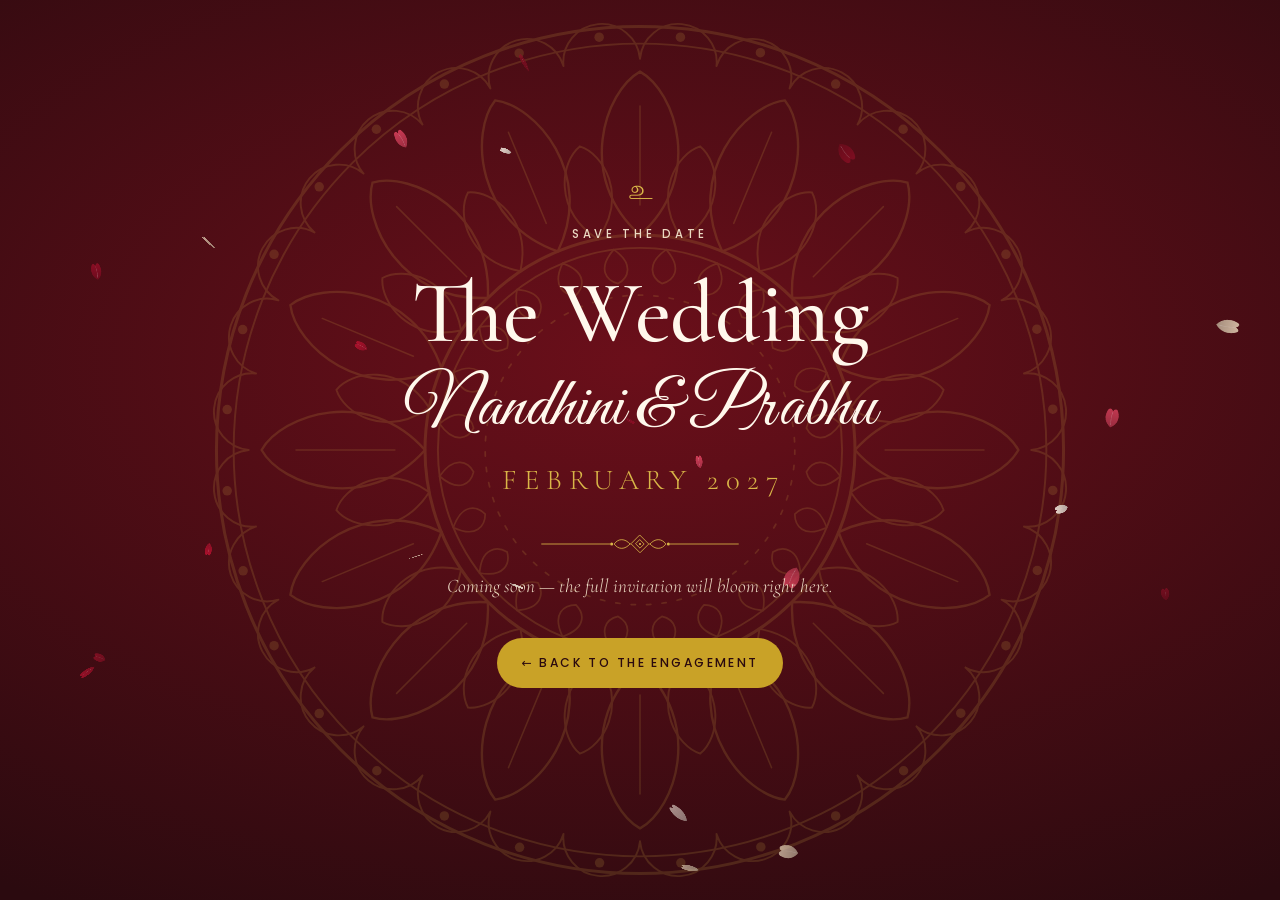
<file: wedding/index.html>
<!DOCTYPE html>
<html lang="en" data-theme="royal">
<head>
  <meta charset="utf-8">
  <meta name="viewport" content="width=device-width, initial-scale=1, viewport-fit=cover">
  <title>Nandhini &amp; Prabhu · The Wedding · Coming soon</title>
  <meta name="description" content="Save the date: the wedding of Nandhini &amp; Prabhu, February 2027. Full invitation coming soon.">
  <meta name="theme-color" content="#6B0F1A">
  <link rel="icon" type="image/png" href="../assets/icons/favicon.png">
  <link rel="apple-touch-icon" href="../assets/icons/apple-touch-icon.png">
  <meta property="og:type" content="website">
  <meta property="og:title" content="Nandhini &amp; Prabhu · The Wedding · February 2027">
  <meta property="og:description" content="Save the date — the full wedding invitation is coming soon.">
  <meta property="og:image" content="https://nkarthikeyan2k1.github.io/nandhini-prabhu-engagement/assets/images/hero.jpg">
  <meta name="twitter:card" content="summary_large_image">
  <link rel="preconnect" href="https://fonts.googleapis.com">
  <link rel="preconnect" href="https://fonts.gstatic.com" crossorigin>
  <link rel="stylesheet" href="https://fonts.googleapis.com/css2?family=Cormorant+Garamond:ital,wght@0,400;0,500;0,600;1,400;1,500&amp;family=Great+Vibes&amp;family=Noto+Serif+Tamil:wght@500&amp;family=Poppins:wght@300;400;500&amp;display=swap">
  <link rel="stylesheet" href="../style.css">
  <!-- Same script as the engagement page: shares CONFIG and the colour theme. -->
  <script src="../script.js"></script>
</head>
<body data-page="wedding">
  <svg class="sprite" aria-hidden="true" focusable="false" xmlns="http://www.w3.org/2000/svg">
    <symbol id="i-mandala" viewBox="-100 -100 200 200">
      <g fill="none" stroke="currentColor" stroke-linecap="round">
        <circle r="98.5" stroke-width=".7"/><circle r="94.5" stroke-width=".45"/>
        <circle r="50" stroke-width=".7"/><circle r="47" stroke-width=".45"/><circle r="36" stroke-width=".4" stroke-dasharray="1 2.6"/>
        <path stroke-width=".55" d="M0 -50C15 -63.3 8.3 -83.4 0 -88C-8.2 -83.4 -15 -63.3 0 -50ZM19.1 -46.2C38.1 -52.7 39.6 -73.9 33.7 -81.3C24.3 -80.2 10.4 -64.2 19.1 -46.2ZM35.4 -35.4C55.4 -34.2 64.8 -53.2 62.2 -62.2C53.2 -64.8 34.2 -55.4 35.4 -35.4ZM46.2 -19.1C64.2 -10.4 80.2 -24.3 81.3 -33.7C73.9 -39.6 52.7 -38.1 46.2 -19.1ZM50 0C63.3 15 83.4 8.2 88 0C83.4 -8.3 63.3 -15 50 0ZM46.2 19.1C52.7 38.1 73.9 39.6 81.3 33.7C80.2 24.3 64.2 10.4 46.2 19.1ZM35.4 35.4C34.2 55.4 53.2 64.8 62.2 62.2C64.8 53.2 55.4 34.2 35.4 35.4ZM19.1 46.2C10.4 64.2 24.3 80.2 33.7 81.3C39.6 73.9 38.1 52.7 19.1 46.2ZM0 50C-15 63.3 -8.2 83.4 0 88C8.3 83.4 15 63.3 0 50ZM-19.1 46.2C-38.1 52.7 -39.6 73.9 -33.7 81.3C-24.3 80.2 -10.4 64.2 -19.1 46.2ZM-35.4 35.4C-55.4 34.2 -64.8 53.2 -62.2 62.2C-53.2 64.8 -34.2 55.4 -35.4 35.4ZM-46.2 19.1C-64.2 10.4 -80.2 24.3 -81.3 33.7C-73.9 39.6 -52.7 38.1 -46.2 19.1ZM-50 0C-63.3 -15 -83.4 -8.2 -88 0C-83.4 8.3 -63.3 15 -50 0ZM-46.2 -19.1C-52.7 -38.1 -73.9 -39.6 -81.3 -33.7C-80.2 -24.3 -64.2 -10.4 -46.2 -19.1ZM-35.4 -35.4C-34.2 -55.4 -53.2 -64.8 -62.2 -62.2C-64.8 -53.2 -55.4 -34.2 -35.4 -35.4ZM-19.1 -46.2C-10.4 -64.2 -24.3 -80.2 -33.7 -81.3C-39.6 -73.9 -38.1 -52.7 -19.1 -46.2Z"/>
        <path stroke-width=".45" d="M9.8 -49C20.3 -55.9 18.4 -67.1 14 -70.6C8.7 -69 2.6 -59.4 9.8 -49ZM27.8 -41.6C40.2 -43.9 42.7 -54.9 40 -59.9C34.4 -60.4 25.2 -53.9 27.8 -41.6ZM41.6 -27.8C53.9 -25.2 60.4 -34.4 59.9 -40C54.9 -42.7 43.9 -40.2 41.6 -27.8ZM49 -9.8C59.4 -2.6 69 -8.7 70.6 -14C67.1 -18.4 55.9 -20.3 49 -9.8ZM49 9.8C55.9 20.3 67.1 18.4 70.6 14C69 8.7 59.4 2.6 49 9.8ZM41.6 27.8C43.9 40.2 54.9 42.7 59.9 40C60.4 34.4 53.9 25.2 41.6 27.8ZM27.8 41.6C25.2 53.9 34.4 60.4 40 59.9C42.7 54.9 40.2 43.9 27.8 41.6ZM9.8 49C2.6 59.4 8.7 69 14 70.6C18.4 67.1 20.3 55.9 9.8 49ZM-9.8 49C-20.3 55.9 -18.4 67.1 -14 70.6C-8.7 69 -2.6 59.4 -9.8 49ZM-27.8 41.6C-40.2 43.9 -42.7 54.9 -40 59.9C-34.4 60.4 -25.2 53.9 -27.8 41.6ZM-41.6 27.8C-53.9 25.2 -60.4 34.4 -59.9 40C-54.9 42.7 -43.9 40.2 -41.6 27.8ZM-49 9.8C-59.4 2.6 -69 8.7 -70.6 14C-67.1 18.4 -55.9 20.3 -49 9.8ZM-49 -9.8C-55.9 -20.3 -67.1 -18.4 -70.6 -14C-69 -8.7 -59.4 -2.6 -49 -9.8ZM-41.6 -27.8C-43.9 -40.2 -54.9 -42.7 -59.9 -40C-60.4 -34.4 -53.9 -25.2 -41.6 -27.8ZM-27.8 -41.6C-25.2 -53.9 -34.4 -60.4 -40 -59.9C-42.7 -54.9 -40.2 -43.9 -27.8 -41.6ZM-9.8 -49C-2.6 -59.4 -8.7 -69 -14 -70.6C-18.4 -67.1 -20.3 -55.9 -9.8 -49Z"/>
        <path stroke-width=".35" d="M0 -57L0 -80M21.8 -52.7L30.6 -73.9M40.3 -40.3L56.6 -56.6M52.7 -21.8L73.9 -30.6M57 0L80 0M52.7 21.8L73.9 30.6M40.3 40.3L56.6 56.6M21.8 52.7L30.6 73.9M0 57L0 80M-21.8 52.7L-30.6 73.9M-40.3 40.3L-56.6 56.6M-52.7 21.8L-73.9 30.6M-57 0L-80 0M-52.7 -21.8L-73.9 -30.6M-40.3 -40.3L-56.6 -56.6M-21.8 -52.7L-30.6 -73.9"/>
        <path stroke-width=".4" d="M6.1 -46.6C10.1 -42 7.7 -39.3 5.1 -38.7C2.8 -39.9 1.2 -43.2 6.1 -46.6ZM18 -43.4C20.6 -38 17.6 -36 14.9 -36C13 -37.9 12.3 -41.4 18 -43.4ZM28.6 -37.3C29.7 -31.4 26.3 -30.2 23.7 -30.9C22.4 -33.2 22.6 -36.9 28.6 -37.3ZM37.3 -28.6C36.9 -22.6 33.2 -22.4 30.9 -23.7C30.2 -26.3 31.4 -29.7 37.3 -28.6ZM43.4 -18C41.4 -12.3 37.9 -13 36 -14.9C36 -17.6 38 -20.6 43.4 -18ZM46.6 -6.1C43.2 -1.2 39.9 -2.8 38.7 -5.1C39.3 -7.7 42 -10.1 46.6 -6.1ZM46.6 6.1C42 10.1 39.3 7.7 38.7 5.1C39.9 2.8 43.2 1.2 46.6 6.1ZM43.4 18C38 20.6 36 17.6 36 14.9C37.9 13 41.4 12.3 43.4 18ZM37.3 28.6C31.4 29.7 30.2 26.3 30.9 23.7C33.2 22.4 36.9 22.6 37.3 28.6ZM28.6 37.3C22.6 36.9 22.4 33.2 23.7 30.9C26.3 30.2 29.7 31.4 28.6 37.3ZM18 43.4C12.3 41.4 13 37.9 14.9 36C17.6 36 20.6 38 18 43.4ZM6.1 46.6C1.2 43.2 2.8 39.9 5.1 38.7C7.7 39.3 10.1 42 6.1 46.6ZM-6.1 46.6C-10.1 42 -7.7 39.3 -5.1 38.7C-2.8 39.9 -1.2 43.2 -6.1 46.6ZM-18 43.4C-20.6 38 -17.6 36 -14.9 36C-13 37.9 -12.3 41.4 -18 43.4ZM-28.6 37.3C-29.7 31.4 -26.3 30.2 -23.7 30.9C-22.4 33.2 -22.6 36.9 -28.6 37.3ZM-37.3 28.6C-36.9 22.6 -33.2 22.4 -30.9 23.7C-30.2 26.3 -31.4 29.7 -37.3 28.6ZM-43.4 18C-41.4 12.3 -37.9 13 -36 14.9C-36 17.6 -38 20.6 -43.4 18ZM-46.6 6.1C-43.2 1.2 -39.9 2.8 -38.7 5.1C-39.3 7.7 -42 10.1 -46.6 6.1ZM-46.6 -6.1C-42 -10.1 -39.3 -7.7 -38.7 -5.1C-39.9 -2.8 -43.2 -1.2 -46.6 -6.1ZM-43.4 -18C-38 -20.6 -36 -17.6 -36 -14.9C-37.9 -13 -41.4 -12.3 -43.4 -18ZM-37.3 -28.6C-31.4 -29.7 -30.2 -26.3 -30.9 -23.7C-33.2 -22.4 -36.9 -22.6 -37.3 -28.6ZM-28.6 -37.3C-22.6 -36.9 -22.4 -33.2 -23.7 -30.9C-26.3 -30.2 -29.7 -31.4 -28.6 -37.3ZM-18 -43.4C-12.3 -41.4 -13 -37.9 -14.9 -36C-17.6 -36 -20.6 -38 -18 -43.4ZM-6.1 -46.6C-1.2 -43.2 -2.8 -39.9 -5.1 -38.7C-7.7 -39.3 -10.1 -42 -6.1 -46.6Z"/>
        <path stroke-width=".45" d="M0 -91A3.6 3.6 0 0 1 17.8 -89.3M17.8 -89.3A3.6 3.6 0 0 1 34.8 -84.1M34.8 -84.1A3.6 3.6 0 0 1 50.6 -75.7M50.6 -75.7A3.6 3.6 0 0 1 64.3 -64.3M64.3 -64.3A3.6 3.6 0 0 1 75.7 -50.6M75.7 -50.6A3.6 3.6 0 0 1 84.1 -34.8M84.1 -34.8A3.6 3.6 0 0 1 89.3 -17.8M89.3 -17.8A3.6 3.6 0 0 1 91 0M91 0A3.6 3.6 0 0 1 89.3 17.8M89.3 17.8A3.6 3.6 0 0 1 84.1 34.8M84.1 34.8A3.6 3.6 0 0 1 75.7 50.6M75.7 50.6A3.6 3.6 0 0 1 64.3 64.3M64.3 64.3A3.6 3.6 0 0 1 50.6 75.7M50.6 75.7A3.6 3.6 0 0 1 34.8 84.1M34.8 84.1A3.6 3.6 0 0 1 17.8 89.3M17.8 89.3A3.6 3.6 0 0 1 0 91M0 91A3.6 3.6 0 0 1 -17.8 89.3M-17.8 89.3A3.6 3.6 0 0 1 -34.8 84.1M-34.8 84.1A3.6 3.6 0 0 1 -50.6 75.7M-50.6 75.7A3.6 3.6 0 0 1 -64.3 64.3M-64.3 64.3A3.6 3.6 0 0 1 -75.7 50.6M-75.7 50.6A3.6 3.6 0 0 1 -84.1 34.8M-84.1 34.8A3.6 3.6 0 0 1 -89.3 17.8M-89.3 17.8A3.6 3.6 0 0 1 -91 0M-91 0A3.6 3.6 0 0 1 -89.3 -17.8M-89.3 -17.8A3.6 3.6 0 0 1 -84.1 -34.8M-84.1 -34.8A3.6 3.6 0 0 1 -75.7 -50.6M-75.7 -50.6A3.6 3.6 0 0 1 -64.3 -64.3M-64.3 -64.3A3.6 3.6 0 0 1 -50.6 -75.7M-50.6 -75.7A3.6 3.6 0 0 1 -34.8 -84.1M-34.8 -84.1A3.6 3.6 0 0 1 -17.8 -89.3M-17.8 -89.3A3.6 3.6 0 0 1 0 -91"/>
      </g>
      <g fill="currentColor"><circle cx="9.4" cy="-96" r="1.1"/><circle cx="28" cy="-92.4" r="1.1"/><circle cx="45.5" cy="-85.1" r="1.1"/><circle cx="61.2" cy="-74.6" r="1.1"/><circle cx="74.6" cy="-61.3" r="1.1"/><circle cx="85.1" cy="-45.5" r="1.1"/><circle cx="92.3" cy="-28.1" r="1.1"/><circle cx="96" cy="-9.5" r="1.1"/><circle cx="96" cy="9.4" r="1.1"/><circle cx="92.4" cy="28" r="1.1"/><circle cx="85.1" cy="45.5" r="1.1"/><circle cx="74.6" cy="61.2" r="1.1"/><circle cx="61.3" cy="74.6" r="1.1"/><circle cx="45.5" cy="85.1" r="1.1"/><circle cx="28.1" cy="92.3" r="1.1"/><circle cx="9.5" cy="96" r="1.1"/><circle cx="-9.4" cy="96" r="1.1"/><circle cx="-28" cy="92.4" r="1.1"/><circle cx="-45.5" cy="85.1" r="1.1"/><circle cx="-61.2" cy="74.6" r="1.1"/><circle cx="-74.6" cy="61.3" r="1.1"/><circle cx="-85.1" cy="45.5" r="1.1"/><circle cx="-92.3" cy="28.1" r="1.1"/><circle cx="-96" cy="9.5" r="1.1"/><circle cx="-96" cy="-9.4" r="1.1"/><circle cx="-92.4" cy="-28" r="1.1"/><circle cx="-85.1" cy="-45.5" r="1.1"/><circle cx="-74.6" cy="-61.2" r="1.1"/><circle cx="-61.3" cy="-74.6" r="1.1"/><circle cx="-45.5" cy="-85.1" r="1.1"/><circle cx="-28.1" cy="-92.3" r="1.1"/><circle cx="-9.5" cy="-96" r="1.1"/></g>
    </symbol>
    <symbol id="i-divider" viewBox="0 0 240 24">
      <g fill="none" stroke="currentColor" stroke-width="1" stroke-linecap="round">
        <path d="M2 12H84M156 12H238"/>
        <path d="M120 1.5l10.5 10.5L120 22.5 109.5 12z"/>
        <path d="M120 7l5 5-5 5-5-5z"/>
        <path d="M108 12c-6-7-14-7-19 0 5 7 13 7 19 0zM132 12c6-7 14-7 19 0-5 7-13 7-19 0z"/>
      </g>
      <g fill="currentColor"><circle cx="86" cy="12" r="1.8"/><circle cx="154" cy="12" r="1.8"/><circle cx="120" cy="12" r="1.3"/></g>
    </symbol>
  </svg>

  <main class="wedding">
    <canvas class="wedding__petals" data-petals aria-hidden="true"></canvas>
    <div class="wedding__mandala" aria-hidden="true"><svg><use href="#i-mandala"/></svg></div>
    <div class="wedding__inner">
      <p class="gate__pillaiyar" lang="ta" aria-hidden="true">உ</p>
      <p class="eyebrow eyebrow--light" data-bind="wedding.note">Save the date</p>
      <h1 class="wedding__title" data-bind="wedding.label">The Wedding</h1>
      <p class="wedding__names" data-bind="couple.names">Nandhini &amp; Prabhu</p>
      <p class="wedding__when" data-bind="wedding.when">February 2027</p>
      <svg class="divider divider--light" aria-hidden="true"><use href="#i-divider"/></svg>
      <p class="wedding__note">Coming soon — the full invitation will bloom right here.</p>
      <a class="btn btn--gold" href="../">← Back to the engagement</a>
    </div>
  </main>

  <div class="themes" data-theme-switcher role="group" aria-label="Preview colour themes" hidden></div>
</body>
</html>
</file>
<file: style.css>
/* ==========================================================================
   Nandhini & Prabhu — Engagement invitation
   Mobile-first · BEM class names · colour themes via <html data-theme="…">
   Sections: 1 Tokens · 2 Base · 3 Shared UI · 4 Gate · 5 Hero · 6 Story
             7 Gallery · 8 Ceremony · 9 Blessings · 10 Footer · 11 Floating UI
             12 Lightbox · 13 Theme extras · 14 Reduced motion
   ========================================================================== */

/* --------------------------------------------------------------------------
   1. TOKENS — brief palette + semantic tokens every component uses
   -------------------------------------------------------------------------- */
:root {
  /* Brief palette (Royal Maroon & Gold — default theme) */
  --maroon: #6B0F1A;
  --gold: #C9A227;
  --ivory: #FFF8EC;
  --blush: #F4D6CC;
  --deep: #2B0A0F;
  --text: #3A2A2A;

  /* Light areas */
  --c-bg: var(--ivory);
  --c-bg-alt: #FBECE3;
  --c-surface: #FFFDF8;
  --c-text: var(--text);
  --c-text-soft: #6B5550;
  --c-heading: var(--maroon);
  --c-accent: var(--gold);          /* ornaments, hairlines */
  --c-accent-ink: #7A5C0A;          /* small gold text on light areas (AA) */
  --c-line: rgba(201, 162, 39, .55);
  --c-line-soft: rgba(201, 162, 39, .28);
  --c-focus: var(--maroon);

  /* Dark "feature" areas: gate, hero, blessings, footer */
  --c-primary: var(--maroon);
  --c-primary-rgb: 107, 15, 26;
  --c-deep: var(--deep);
  --c-deep-rgb: 43, 10, 15;
  --c-on-dark: var(--ivory);
  --c-on-dark-soft: #EBD9C3;
  --c-accent-on-dark: #D9B648;
  --c-focus-on-dark: #E2C25B;

  /* Buttons & bands */
  --c-btn: var(--maroon);
  --c-btn-ink: var(--ivory);
  --c-btn-gold: var(--gold);
  --c-btn-gold-ink: var(--deep);
  --c-band: var(--maroon);
  --c-band-ink: var(--ivory);
  --c-band-num: #E2C25B;

  /* Theme flourishes (off by default) */
  --ornament-fill: none;
  --glow-opacity: 0;
  --stars: none;
  --wash: none;

  /* Type */
  --f-script: 'Great Vibes', 'Snell Roundhand', cursive;
  --f-serif: 'Cormorant Garamond', Georgia, 'Times New Roman', serif;
  --f-sans: 'Poppins', system-ui, -apple-system, 'Segoe UI', Roboto, sans-serif;
  --f-tamil: 'Noto Serif Tamil', 'Tamil Sangam MN', 'Latha', serif;

  /* Motion & layout */
  --ease-out: cubic-bezier(.16, 1, .3, 1);
  --ease-door: cubic-bezier(.77, 0, .18, 1);
  --gutter: clamp(16px, 5vw, 48px);
  --safe-bottom: env(safe-area-inset-bottom, 0px);

  --grain: url("data:image/svg+xml,%3Csvg xmlns='http://www.w3.org/2000/svg' width='220' height='220'%3E%3Cfilter id='n'%3E%3CfeTurbulence type='fractalNoise' baseFrequency='.8' numOctaves='3' stitchTiles='stitch'/%3E%3CfeColorMatrix values='0 0 0 0 .35 0 0 0 0 .25 0 0 0 0 .15 0 0 0 .6 0'/%3E%3C/filter%3E%3Crect width='100%25' height='100%25' filter='url(%23n)' opacity='.2'/%3E%3C/svg%3E");
  color-scheme: light;
}

/* Theme 2 — Midnight & Gold: dark luxury night, starlight particles */
[data-theme="midnight"] {
  --c-bg: #0F1A2E;
  --c-bg-alt: #13223B;
  --c-surface: #182A47;
  --c-text: #E8E2D4;
  --c-text-soft: #B9B3A6;
  --c-heading: #EBD38A;
  --c-accent: #D4AF37;
  --c-accent-ink: #D4AF37;
  --c-line: rgba(212, 175, 55, .5);
  --c-line-soft: rgba(212, 175, 55, .22);
  --c-focus: #D4AF37;
  --c-primary: #12203A;
  --c-primary-rgb: 18, 32, 58;
  --c-deep: #070D19;
  --c-deep-rgb: 7, 13, 25;
  --c-on-dark: #FAF6EE;
  --c-on-dark-soft: #CFC8B8;
  --c-accent-on-dark: #D4AF37;
  --c-focus-on-dark: #D4AF37;
  --c-btn: #D4AF37;
  --c-btn-ink: #0F1A2E;
  --c-btn-gold: #D4AF37;
  --c-btn-gold-ink: #0F1A2E;
  --c-band: #182A47;
  --c-band-ink: #E8E2D4;
  --c-band-num: #D4AF37;
  --stars: radial-gradient(1px 1px at 12% 18%, rgba(255, 255, 255, .8), transparent),
    radial-gradient(1px 1px at 72% 12%, rgba(255, 244, 214, .7), transparent),
    radial-gradient(1.5px 1.5px at 38% 64%, rgba(212, 175, 55, .8), transparent),
    radial-gradient(1px 1px at 88% 52%, rgba(255, 255, 255, .6), transparent),
    radial-gradient(1px 1px at 22% 86%, rgba(255, 255, 255, .55), transparent),
    radial-gradient(1.5px 1.5px at 58% 38%, rgba(255, 255, 255, .7), transparent);
  color-scheme: dark;
}

/* Theme 3 — Temple Festival: kumkum, turmeric, banana leaf, lamp glow */
[data-theme="temple"] {
  --c-bg: #FFF6E0;
  --c-bg-alt: #FBEDCC;
  --c-surface: #FFFBF0;
  --c-text: #3A2414;
  --c-text-soft: #6A4A30;
  --c-heading: #B3001B;
  --c-accent: #E8A317;
  --c-accent-ink: #875200;
  --c-line: rgba(232, 163, 23, .6);
  --c-line-soft: rgba(232, 163, 23, .3);
  --c-focus: #2F5D3A;
  --c-primary: #B3001B;
  --c-primary-rgb: 179, 0, 27;
  --c-deep: #4A0710;
  --c-deep-rgb: 74, 7, 16;
  --c-on-dark: #FFF6E0;
  --c-on-dark-soft: #F7DFB4;
  --c-accent-on-dark: #F2B84B;
  --c-focus-on-dark: #F2C14E;
  --c-btn: #B3001B;
  --c-btn-ink: #FFF6E0;
  --c-btn-gold: #E8A317;
  --c-btn-gold-ink: #3A0810;
  --c-band: #2F5D3A;
  --c-band-ink: #FFF6E0;
  --c-band-num: #F2C14E;
  --glow-opacity: 1;
}

/* Theme 4 — Pastel Garden: sage, peach, cream, rose-gold, watercolour washes */
[data-theme="pastel"] {
  --c-bg: #FFFBF5;
  --c-bg-alt: #FCEDE3;
  --c-surface: #FFFFFF;
  --c-text: #4A3F3F;
  --c-text-soft: #6E6060;
  --c-heading: #8E4B57;
  --c-accent: #B76E79;
  --c-accent-ink: #8E4B57;
  --c-line: rgba(183, 110, 121, .5);
  --c-line-soft: rgba(183, 110, 121, .25);
  --c-focus: #8E4B57;
  --c-primary: #8E4B57;
  --c-primary-rgb: 142, 75, 87;
  --c-deep: #4A3F3F;
  --c-deep-rgb: 74, 63, 63;
  --c-on-dark: #FFFBF5;
  --c-on-dark-soft: #F6D5C3;
  --c-accent-on-dark: #F6D5C3;
  --c-focus-on-dark: #F6D5C3;
  --c-btn: #8E4B57;
  --c-btn-ink: #FFFBF5;
  --c-btn-gold: #F6D5C3;
  --c-btn-gold-ink: #4A3F3F;
  --c-band: #A8B5A2;
  --c-band-ink: #2E2828;
  --c-band-num: #5E2F38;
  --ornament-fill: rgba(246, 213, 195, .55);
  --wash: radial-gradient(ellipse 60% 45% at 0% 0%, rgba(246, 213, 195, .75), transparent 70%),
    radial-gradient(ellipse 55% 40% at 100% 100%, rgba(168, 181, 162, .4), transparent 70%);
}

/* --------------------------------------------------------------------------
   2. BASE
   -------------------------------------------------------------------------- */
*, *::before, *::after { box-sizing: border-box; }

html {
  -webkit-text-size-adjust: 100%;
  text-size-adjust: 100%;
  background: var(--c-deep);
}

body {
  margin: 0;
  font-family: var(--f-sans);
  font-weight: 300;
  font-size: 1rem;
  line-height: 1.7;
  color: var(--c-text);
  background: var(--c-bg);
  -webkit-font-smoothing: antialiased;
  text-rendering: optimizeLegibility;
}

img, svg, canvas, iframe { display: block; max-width: 100%; }
img { height: auto; }
button { font: inherit; color: inherit; }
a { color: inherit; }
h1, h2, h3, p, ul, figure { margin: 0; }
ul { padding: 0; }
address { font-style: normal; }
[lang="ta"], .tamil { font-family: var(--f-tamil); }

:focus-visible { outline: 2px solid var(--c-focus); outline-offset: 3px; }

.is-locked, .is-locked body { overflow: hidden; }
html.lenis, html.lenis body { height: auto; }
.lenis.lenis-smooth { scroll-behavior: auto; }
.lenis.lenis-stopped { overflow: hidden; }

.sprite { position: absolute; width: 0; height: 0; overflow: hidden; }

.visually-hidden {
  position: absolute;
  width: 1px;
  height: 1px;
  margin: -1px;
  padding: 0;
  overflow: hidden;
  clip: rect(0 0 0 0);
  white-space: nowrap;
  border: 0;
}

.skip-link {
  position: fixed;
  top: 12px;
  left: 12px;
  z-index: 200;
  padding: .7rem 1rem;
  background: var(--c-surface);
  color: var(--c-text);
  transform: translateY(-160%);
  transition: transform .3s var(--ease-out);
}
.skip-link:focus { transform: none; }

/* --------------------------------------------------------------------------
   3. SHARED UI — layout, type, ornaments, buttons, reveals
   -------------------------------------------------------------------------- */
.container {
  width: 100%;
  max-width: 1120px;
  margin-inline: auto;
  padding-inline: var(--gutter);
}

.section {
  position: relative;
  padding-block: clamp(84px, 14vw, 160px);
  overflow: hidden;
  overflow: clip;
}

.paper {
  background-color: var(--c-bg);
  background-image: var(--wash), var(--grain);
}
.paper--alt { background-color: var(--c-bg-alt); }

.eyebrow {
  font-family: var(--f-sans);
  font-size: .72rem;
  font-weight: 500;
  letter-spacing: .32em;
  text-transform: uppercase;
  color: var(--c-accent-ink);
  margin-bottom: 1rem;
}
.eyebrow .tamil { letter-spacing: .04em; text-transform: none; font-size: .95rem; }
.eyebrow--light { color: var(--c-on-dark-soft); }

.heading {
  font-family: var(--f-serif);
  font-weight: 500;
  font-size: clamp(2.7rem, 10vw, 5.2rem);
  line-height: 1.05;
  color: var(--c-heading);
  letter-spacing: -.01em;
}
.heading em { font-style: italic; font-weight: 400; }
.heading--sm { font-size: clamp(2.2rem, 7.5vw, 3.8rem); }
.heading--mask { overflow: hidden; padding-bottom: .1em; }
.heading--mask > span { display: inline-block; }

.divider {
  width: 200px;
  height: 20px;
  margin: 1.4rem auto 0;
  color: var(--c-accent);
}
.divider--light { color: var(--c-accent-on-dark); }

.corner {
  position: absolute;
  top: 18px;
  width: clamp(70px, 14vw, 140px);
  height: clamp(70px, 14vw, 140px);
  color: var(--c-accent);
  opacity: .75;
  pointer-events: none;
}
.corner--tl { left: 18px; }
.corner--tr { right: 18px; transform: scaleX(-1); }
.corner__leaf { fill: var(--ornament-fill); }

/* Buttons */
.btn {
  position: relative;
  display: inline-flex;
  align-items: center;
  justify-content: center;
  gap: .7em;
  min-height: 50px;
  padding: .85em 1.9em;
  border: 1px solid transparent;
  border-radius: 999px;
  font-family: var(--f-sans);
  font-size: .76rem;
  font-weight: 500;
  letter-spacing: .2em;
  text-transform: uppercase;
  text-decoration: none;
  line-height: 1.2;
  cursor: pointer;
  overflow: hidden;
  isolation: isolate;
  transition: transform .5s var(--ease-out), opacity .3s ease;
}
.btn::after {
  /* soft sheen that sweeps across on hover */
  content: "";
  position: absolute;
  inset: 0;
  z-index: -1;
  background: linear-gradient(110deg, transparent 30%, rgba(255, 255, 255, .28) 50%, transparent 70%);
  transform: translateX(-120%);
  transition: transform .9s var(--ease-out);
}
.btn:hover::after { transform: translateX(120%); }
.btn:active { transform: scale(.97); }
.btn[disabled] { opacity: .45; cursor: progress; }
.btn__icon { width: 18px; height: 18px; flex: none; }

.btn--primary { background: var(--c-btn); color: var(--c-btn-ink); }
.btn--ghost { border-color: var(--c-line); color: var(--c-heading); background: transparent; }
.btn--gold { background: var(--c-btn-gold); color: var(--c-btn-gold-ink); }

/* Scroll reveals — hidden states only exist when IntersectionObserver is available */
.can-reveal [data-reveal]:not([data-reveal="mask"]):not([data-reveal="clip"]) {
  opacity: 0;
  transform: translateY(28px);
  transition: opacity 1s var(--ease-out), transform 1.2s var(--ease-out);
  transition-delay: calc(var(--d, 0) * 130ms);
}
.can-reveal [data-reveal].is-visible:not([data-reveal="mask"]):not([data-reveal="clip"]) {
  opacity: 1;
  transform: none;
}
.can-reveal [data-reveal="mask"] > span {
  transform: translateY(108%);
  transition: transform 1.25s var(--ease-out);
}
.can-reveal [data-reveal="mask"].is-visible > span { transform: none; }

/* --------------------------------------------------------------------------
   4. INTRO GATE
   -------------------------------------------------------------------------- */
.gate { display: none; }

.js .gate {
  position: fixed;
  inset: 0;
  z-index: 100;
  display: grid;
  place-items: center;
  color: var(--c-on-dark);
  text-align: center;
  overflow: hidden;
}
.js .gate[hidden] { display: none; }

.gate__panel {
  position: absolute;
  top: 0;
  bottom: 0;
  width: 50.5%;
  background-color: var(--c-deep);
  background-image: var(--stars), radial-gradient(ellipse 120% 80% at 100% 50%, var(--c-primary) 0%, var(--c-deep) 100%);
  transition: transform 1.6s var(--ease-door);
  will-change: transform;
}
.gate__panel--left { left: 0; }
.gate__panel--right {
  right: 0;
  background-image: var(--stars), radial-gradient(ellipse 120% 80% at 0% 50%, var(--c-primary) 0%, var(--c-deep) 100%);
}
/* gold door frame: three sides each, so the two halves form one frame */
.gate__panel::before {
  content: "";
  position: absolute;
  inset: 14px 0 14px 14px;
  border: 1px solid var(--c-accent-on-dark);
  border-right: 0;
  opacity: .55;
}
.gate__panel--right::before { inset: 14px 14px 14px 0; border: 1px solid var(--c-accent-on-dark); border-left: 0; }
.gate__glow {
  position: absolute;
  inset: 0;
  pointer-events: none;
  background: radial-gradient(circle at 50% 46%, rgba(255, 214, 140, .16), transparent 55%);
  transition: opacity 1s ease;
}

.gate__mandala {
  position: absolute;
  top: 50%;
  left: 50%;
  width: min(118vw, 760px);
  aspect-ratio: 1;
  margin: calc(min(118vw, 760px) / -2) 0 0 calc(min(118vw, 760px) / -2);
  color: var(--c-accent-on-dark);
  opacity: .34;
  pointer-events: none;
  transition: transform 1.6s var(--ease-door), opacity 1.3s ease;
}
.gate__mandala svg { width: 100%; height: 100%; animation: spin 90s linear infinite; }

.gate__content {
  position: relative;
  z-index: 1;
  display: grid;
  justify-items: center;
  gap: .35rem;
  padding: 2rem var(--gutter) calc(2rem + var(--safe-bottom));
  transition: opacity .7s ease, transform 1s var(--ease-out);
}
.gate__pillaiyar {
  font-size: 1.5rem;
  line-height: 1;
  color: var(--c-accent-on-dark);
  margin-bottom: .9rem;
}
.gate__eyebrow {
  font-size: .68rem;
  font-weight: 400;
  letter-spacing: .3em;
  text-transform: uppercase;
  color: var(--c-on-dark-soft);
  max-width: 26ch;
}
.gate__initials {
  font-family: 'Cinzel', var(--f-serif);
  font-weight: 500;
  font-size: clamp(3.6rem, 17vw, 6rem);
  line-height: 1.15;
  letter-spacing: .04em;
  margin: .35rem 0 .5rem;
  color: var(--c-on-dark);
  text-shadow: 0 4px 30px rgba(var(--c-deep-rgb), .6);
}
.gate__amp {
  font-family: var(--f-serif);
  font-style: italic;
  font-size: .5em;
  color: var(--c-accent-on-dark);
  margin: 0 .12em;
}
.gate__tamil {
  font-size: 1.1rem;
  color: var(--c-accent-on-dark);
  letter-spacing: .05em;
}
.gate__date {
  font-family: var(--f-serif);
  font-size: 1.05rem;
  font-style: italic;
  color: var(--c-on-dark-soft);
  margin-bottom: 1.8rem;
}
.gate__btn {
  min-width: 230px;
  opacity: 0;
  transform: translateY(14px);
  transition: opacity .9s var(--ease-out), transform .9s var(--ease-out);
  box-shadow: 0 10px 40px rgba(var(--c-deep-rgb), .5);
}
.gate.is-ready .gate__btn { opacity: 1; transform: none; }
.gate__btn:focus-visible { outline-color: var(--c-focus-on-dark); }
.gate__spark { display: inline-block; animation: twinkle 2.4s ease-in-out infinite; }
.gate__status {
  min-height: 1.5em;
  margin-top: .8rem;
  font-size: .72rem;
  letter-spacing: .2em;
  text-transform: uppercase;
  color: var(--c-on-dark-soft);
}
.gate.is-ready .gate__status { opacity: 0; }
.gate__dots::after { content: "…"; animation: pulse 1.4s ease-in-out infinite; display: inline-block; }
.gate__hint { font-size: .72rem; color: var(--c-on-dark-soft); letter-spacing: .08em; }

/* opening sequence */
.gate.is-open .gate__panel--left { transform: translateX(-101%); }
.gate.is-open .gate__panel--right { transform: translateX(101%); }
.gate.is-open .gate__mandala { transform: scale(2.4); opacity: 0; }
.gate.is-open .gate__content { opacity: 0; transform: translateY(-18px) scale(.97); }
.gate.is-open .gate__glow { opacity: 0; }

/* --------------------------------------------------------------------------
   5. HERO
   -------------------------------------------------------------------------- */
.progress {
  position: fixed;
  inset: 0 0 auto;
  z-index: 90;
  height: 2px;
  pointer-events: none;
}
.progress__bar {
  height: 100%;
  background: linear-gradient(90deg, var(--c-accent), var(--c-accent-on-dark));
  transform: scaleX(0);
  transform-origin: 0 50%;
}

.hero {
  position: relative;
  min-height: 100vh;
  min-height: 100svh;
  display: flex;
  flex-direction: column;
  color: var(--c-on-dark);
  background: var(--c-deep);
  overflow: hidden;
  isolation: isolate;
}

.hero__media {
  position: absolute;
  inset: -10% 0 0;
  z-index: -4;
  will-change: transform;
}
.hero__kenburns {
  position: absolute;
  inset: 0;
  animation: kenburns 26s ease-in-out infinite alternate;
  will-change: transform;
}
.hero__img {
  width: 100%;
  height: 100%;
  object-fit: cover;
  object-position: 50% 50%;
}
.hero__overlay {
  position: absolute;
  inset: 0;
  z-index: -3;
  background:
    linear-gradient(180deg,
      rgba(var(--c-deep-rgb), .62) 0%,
      rgba(var(--c-deep-rgb), .08) 26%,
      rgba(var(--c-deep-rgb), .18) 46%,
      rgba(var(--c-deep-rgb), .86) 72%,
      rgba(var(--c-deep-rgb), .97) 100%),
    linear-gradient(0deg, rgba(var(--c-primary-rgb), .28), rgba(var(--c-primary-rgb), .28));
}
.hero__glow {
  position: absolute;
  inset: 0;
  z-index: -2;
  pointer-events: none;
  opacity: var(--glow-opacity);
  background:
    radial-gradient(circle at 8% 92%, rgba(255, 170, 60, .4), transparent 22%),
    radial-gradient(circle at 92% 92%, rgba(255, 170, 60, .4), transparent 22%);
}
.hero__petals {
  position: absolute;
  inset: 0;
  z-index: -1;
  width: 100%;
  height: 100%;
  pointer-events: none;
}

/* nav */
.nav {
  display: flex;
  align-items: center;
  justify-content: space-between;
  gap: 1rem;
  padding: 1.1rem var(--gutter);
  padding-top: max(1.1rem, env(safe-area-inset-top, 0px));
}
.nav__logo {
  display: inline-flex;
  align-items: center;
  gap: .22em;
  font-family: 'Cinzel', var(--f-serif);
  font-weight: 600;
  font-size: 1.45rem;
  line-height: 1;
  text-decoration: none;
  color: var(--c-on-dark);
}
.nav__heart { width: .5em; height: .5em; color: var(--c-accent-on-dark); }
.nav__links { display: none; list-style: none; }
.nav__link {
  position: relative;
  font-size: .7rem;
  font-weight: 400;
  letter-spacing: .24em;
  text-transform: uppercase;
  text-decoration: none;
  color: var(--c-on-dark);
}
.nav__link::after {
  content: "";
  position: absolute;
  left: 0;
  right: 0;
  bottom: -6px;
  height: 1px;
  background: var(--c-accent-on-dark);
  transform: scaleX(0);
  transform-origin: right;
  transition: transform .5s var(--ease-out);
}
.nav__link:hover::after, .nav__link:focus-visible::after { transform: scaleX(1); transform-origin: left; }
.nav__cta {
  padding: .5rem 1.1rem;
  border: 1px solid var(--c-accent-on-dark);
  border-radius: 999px;
  font-size: .66rem;
  letter-spacing: .22em;
  text-transform: uppercase;
  text-decoration: none;
}
.hero :focus-visible { outline-color: var(--c-focus-on-dark); }

/* names — mobile: stacked over the bottom of the photo */
.hero__stage {
  flex: 1;
  display: flex;
  flex-direction: column;
  justify-content: flex-end;
  padding: 0 var(--gutter);
  text-align: center;
}
.hero__arch { display: none; }
.hero__names {
  display: flex;
  flex-direction: column;
  align-items: center;
  font-family: var(--f-script);
  font-weight: 400;
  font-size: clamp(3.6rem, 18vw, 6.6rem);
  line-height: .98;
  text-shadow: 0 3px 28px rgba(var(--c-deep-rgb), .55);
  outline: none;
}
.hero__name { display: block; white-space: nowrap; }
.hero__letter { display: inline-block; }
.hero__amp {
  font-family: var(--f-serif);
  font-style: italic;
  font-weight: 400;
  font-size: .52em;
  line-height: 1;
  color: var(--c-accent-on-dark);
  margin: .02em 0 .06em;
}
.hero__amp-inner { display: inline-block; }

.hero__meta {
  position: relative;
  padding: .6rem var(--gutter) calc(6.4rem + var(--safe-bottom));
  text-align: center;
}
.hero__lead {
  font-family: var(--f-serif);
  font-style: italic;
  font-size: clamp(1.2rem, 5vw, 1.6rem);
  color: var(--c-on-dark-soft);
}
.hero__line {
  width: min(240px, 66%);
  height: 18px;
  margin: .55rem auto .45rem;
  color: var(--c-accent-on-dark);
  overflow: visible;
}
.hero__line path {
  fill: none;
  stroke: currentColor;
  stroke-width: 1.2;
  stroke-dasharray: 1;
  stroke-dashoffset: 0;
}
.hero__date {
  font-family: var(--f-serif);
  font-weight: 500;
  font-size: clamp(1.45rem, 6vw, 2.1rem);
  letter-spacing: .26em;
  color: var(--c-accent-on-dark);
  padding-left: .26em;
}
.hero__tagline {
  margin-top: .7rem;
  font-size: .68rem;
  letter-spacing: .32em;
  text-transform: uppercase;
  color: var(--c-on-dark-soft);
}

.hero__scroll {
  position: absolute;
  left: 50%;
  bottom: calc(1rem + var(--safe-bottom));
  display: grid;
  justify-items: center;
  gap: .5rem;
  padding: .5rem;
  transform: translateX(-50%);
  color: var(--c-on-dark-soft);
  text-decoration: none;
}
.hero__scroll-text { font-size: .6rem; letter-spacing: .34em; text-transform: uppercase; padding-left: .34em; }
.hero__scroll-line {
  position: relative;
  width: 1px;
  height: 30px;
  background: rgba(255, 255, 255, .25);
  overflow: hidden;
}
.hero__scroll-line::after {
  content: "";
  position: absolute;
  inset: 0;
  background: var(--c-accent-on-dark);
  transform: translateY(-100%);
  animation: scrollcue 2.2s var(--ease-door) infinite;
}

/* hero entrance (CSS-only so it works without GSAP) */
.js .hero__letter {
  opacity: 0;
  transform: translateY(.42em) rotate(7deg);
  transition: opacity .9s var(--ease-out), transform 1.3s var(--ease-out);
  transition-delay: calc(var(--i, 0) * 60ms + 120ms);
}
.js .hero__amp-inner {
  opacity: 0;
  transform: scale(.4) rotate(-30deg);
  transition: opacity 1s var(--ease-out), transform 1.4s var(--ease-out);
  transition-delay: calc(var(--i, 0) * 60ms + 120ms);
}
.js .hero__reveal {
  opacity: 0;
  transform: translateY(16px);
  transition: opacity 1.1s var(--ease-out), transform 1.2s var(--ease-out);
  transition-delay: var(--t, 1.2s);
}
.js .hero__line path { stroke-dashoffset: 1; transition: stroke-dashoffset 1.6s var(--ease-door) 1.5s; }
.js .hero__scroll, .js .nav, .js .hero__arch { opacity: 0; transition: opacity 1.4s ease 1.9s; }
.js .hero__arch { transition-delay: .1s; }

.hero.is-in .hero__letter,
.hero.is-in .hero__amp-inner,
.hero.is-in .hero__reveal { opacity: 1; transform: none; }
.hero.is-in .hero__line path { stroke-dashoffset: 0; }
.hero.is-in .hero__scroll, .hero.is-in .nav, .hero.is-in .hero__arch { opacity: 1; }
.hero__lead { --t: 1.15s; }
.hero__date { --t: 1.65s; }
.hero__tagline { --t: 1.95s; }

/* --------------------------------------------------------------------------
   6. STORY
   -------------------------------------------------------------------------- */
.story { text-align: center; }
.story::before {
  /* scalloped thoranam edge rising into the hero */
  content: "";
  position: absolute;
  top: 0;
  left: 0;
  right: 0;
  height: 12px;
  background: var(--c-deep);
  -webkit-mask: radial-gradient(circle at 50% 0, #000 11px, transparent 11.5px) 0 0 / 24px 12px repeat-x;
  mask: radial-gradient(circle at 50% 0, #000 11px, transparent 11.5px) 0 0 / 24px 12px repeat-x;
}
.story__inner { max-width: 820px; }
.story__lines {
  display: grid;
  gap: 1.6rem;
  margin-top: 2.6rem;
}
.story__line {
  font-family: var(--f-serif);
  font-size: clamp(1.3rem, 4.6vw, 1.75rem);
  line-height: 1.55;
  color: var(--c-text);
  max-width: 34ch;
  margin-inline: auto;
}
.kural { max-width: 36rem; margin-inline: auto; }
.kural__ta {
  font-size: clamp(.8rem, 3.9vw, 1.4rem);
  white-space: nowrap;
  line-height: 1.9;
  color: var(--c-heading);
}
.kural__en {
  max-width: 34ch;
  margin: .9rem auto 0;
  font-family: var(--f-serif);
  font-style: italic;
  font-size: clamp(1.2rem, 4.4vw, 1.6rem);
  line-height: 1.55;
  color: var(--c-text-soft);
}

.prana {
  position: relative;
  margin: clamp(3.2rem, 8vw, 5rem) auto 0;
  padding: 2.4rem 1.2rem 2.2rem;
  max-width: 640px;
  border-top: 1px solid var(--c-line);
  border-bottom: 1px solid var(--c-line);
}
.prana__eq {
  display: flex;
  flex-wrap: wrap;
  align-items: baseline;
  justify-content: center;
  column-gap: .45em;
  row-gap: .1em;
  font-family: var(--f-serif);
  font-size: clamp(1.9rem, 8vw, 3rem);
  line-height: 1.15;
  color: var(--c-text-soft);
}
.prana__word b { font-weight: 600; color: var(--c-heading); }
.prana__rest { display: inline-block; transition: opacity 1.2s ease .9s; }
.prana__op { font-style: italic; color: var(--c-accent-ink); }
.prana__break { flex-basis: 100%; height: 0; }
.prana__result {
  display: inline-block;
  font-family: var(--f-script);
  font-size: 1.55em;
  line-height: 1;
  color: var(--c-heading);
  padding: 0 .1em;
}
.prana__meaning {
  margin-top: 1rem;
  font-size: .9rem;
  color: var(--c-text-soft);
  letter-spacing: .02em;
}
.can-reveal .prana .prana__result {
  opacity: 0;
  transform: translateY(.3em) scale(.9);
  transition: opacity 1.2s var(--ease-out) 1.4s, transform 1.4s var(--ease-out) 1.4s;
}
.can-reveal .prana.is-visible .prana__rest { opacity: .28; }
.can-reveal .prana.is-visible .prana__result { opacity: 1; transform: none; }

/* --------------------------------------------------------------------------
   7. GALLERY — mobile: staggered 2-col clip reveals · desktop: pinned rail
   -------------------------------------------------------------------------- */
.gallery {
  position: relative;
  padding-bottom: clamp(84px, 12vw, 140px);
  overflow: hidden;
  overflow: clip;
}
.gallery__head {
  display: flex;
  flex-wrap: wrap;
  align-items: flex-end;
  justify-content: space-between;
  gap: 1rem;
  margin-bottom: 2.4rem;
}
.gallery__hint { display: none; }
.gallery__track {
  display: grid;
  grid-template-columns: 1fr 1fr;
  align-items: start;
  gap: 1.5rem 14px;
  max-width: 680px;
  margin-inline: auto;
  padding-inline: var(--gutter);
  list-style: none;
}
.gallery__item { min-width: 0; }
.gallery__item--wide { grid-column: 1 / -1; }
.gallery__item--offset { margin-top: 1.5rem; }
.gallery__item--wide { justify-self: center; width: min(82%, 420px); }
.gallery__btn {
  display: block;
  width: 100%;
  padding: 6px;
  border: 1px solid var(--c-line);
  background: var(--c-surface);
  cursor: zoom-in;
  text-align: left;
}
.gallery__frame {
  position: relative;
  display: block;
  aspect-ratio: var(--ar, 4 / 5);
  overflow: hidden;
  background: var(--c-bg-alt);
  transform: perspective(900px) rotateX(var(--rx, 0deg)) rotateY(var(--ry, 0deg)) scale(var(--s, 1));
  transition: transform .7s var(--ease-out);
}
.gallery__frame::after {
  content: "";
  position: absolute;
  inset: 8px;
  border: 1px solid rgba(255, 236, 190, .55);
  pointer-events: none;
}
.gallery__img {
  width: 100%;
  height: 100%;
  object-fit: cover;
  object-position: 50% 28%;
}
.gallery__caption {
  margin-top: .75rem;
  font-family: var(--f-serif);
  font-style: italic;
  font-size: 1.05rem;
  line-height: 1.35;
  color: var(--c-text-soft);
}
.gallery__num {
  display: block;
  margin-bottom: .1rem;
  font-family: var(--f-sans);
  font-style: normal;
  font-size: .64rem;
  font-weight: 500;
  letter-spacing: .28em;
  color: var(--c-accent-ink);
}
.gallery__item.is-missing { display: none; }

@media (max-width: 899px) {
  .can-reveal .gallery__item[data-reveal="clip"] .gallery__frame {
    clip-path: inset(16% 12% 16% 12%);
    transition: clip-path 1.4s var(--ease-out), transform .7s var(--ease-out);
    transition-delay: calc(var(--d, 0) * 160ms);
  }
  .can-reveal .gallery__item[data-reveal="clip"] .gallery__img {
    transform: scale(1.3);
    transition: transform 1.8s var(--ease-out);
    transition-delay: calc(var(--d, 0) * 160ms);
  }
  .can-reveal .gallery__item[data-reveal="clip"] .gallery__caption {
    opacity: 0;
    transition: opacity 1s ease .5s;
  }
  .can-reveal .gallery__item.is-visible .gallery__frame { clip-path: inset(0 0 0 0); }
  .can-reveal .gallery__item.is-visible .gallery__img { transform: none; }
  .can-reveal .gallery__item.is-visible .gallery__caption { opacity: 1; }
}

/* --------------------------------------------------------------------------
   8. CEREMONY — cards, countdown, venue
   -------------------------------------------------------------------------- */
.ceremony { text-align: center; }
.garland {
  position: absolute;
  top: 0;
  left: 0;
  right: 0;
  height: 30px;
  background: var(--c-accent);
  -webkit-mask: url("data:image/svg+xml,%3Csvg xmlns='http://www.w3.org/2000/svg' width='80' height='30' viewBox='0 0 80 30'%3E%3Cpath d='M0 3Q40 30 80 3M40 18.5v4' fill='none' stroke='%23000' stroke-width='1.2'/%3E%3Cg fill='%23000'%3E%3Cellipse cx='12' cy='9.9' rx='1.8' ry='2.7' transform='rotate(-35 12 9.9)'/%3E%3Cellipse cx='24' cy='14.3' rx='1.8' ry='2.7' transform='rotate(-20 24 14.3)'/%3E%3Cellipse cx='40' cy='16.5' rx='2.1' ry='2.9'/%3E%3Cellipse cx='56' cy='14.3' rx='1.8' ry='2.7' transform='rotate(20 56 14.3)'/%3E%3Cellipse cx='68' cy='9.9' rx='1.8' ry='2.7' transform='rotate(35 68 9.9)'/%3E%3Cellipse cx='40' cy='26' rx='1.7' ry='2.5'/%3E%3C/g%3E%3C/svg%3E") 0 0 / 80px 30px repeat-x;
  mask: url("data:image/svg+xml,%3Csvg xmlns='http://www.w3.org/2000/svg' width='80' height='30' viewBox='0 0 80 30'%3E%3Cpath d='M0 3Q40 30 80 3M40 18.5v4' fill='none' stroke='%23000' stroke-width='1.2'/%3E%3Cg fill='%23000'%3E%3Cellipse cx='12' cy='9.9' rx='1.8' ry='2.7' transform='rotate(-35 12 9.9)'/%3E%3Cellipse cx='24' cy='14.3' rx='1.8' ry='2.7' transform='rotate(-20 24 14.3)'/%3E%3Cellipse cx='40' cy='16.5' rx='2.1' ry='2.9'/%3E%3Cellipse cx='56' cy='14.3' rx='1.8' ry='2.7' transform='rotate(20 56 14.3)'/%3E%3Cellipse cx='68' cy='9.9' rx='1.8' ry='2.7' transform='rotate(35 68 9.9)'/%3E%3Cellipse cx='40' cy='26' rx='1.7' ry='2.5'/%3E%3C/g%3E%3C/svg%3E") 0 0 / 80px 30px repeat-x;
}

.details {
  display: grid;
  gap: 1rem;
  margin-top: 3rem;
  list-style: none;
}
.card {
  position: relative;
  padding: 2.4rem 1.4rem 2.2rem;
  background: var(--c-surface);
  border: 1px solid var(--c-line);
}
.card::before {
  content: "";
  position: absolute;
  inset: 6px;
  border: 1px solid var(--c-line-soft);
  pointer-events: none;
}
.card__corner {
  position: absolute;
  width: 34px;
  height: 34px;
  color: var(--c-accent);
  pointer-events: none;
}
.card__corner--tl { top: 10px; left: 10px; }
.card__corner--br { right: 10px; bottom: 10px; transform: rotate(180deg); }
.card__icon { width: 34px; height: 34px; margin: 0 auto .9rem; color: var(--c-accent-ink); }
.card__label {
  font-size: .68rem;
  font-weight: 500;
  letter-spacing: .3em;
  text-transform: uppercase;
  color: var(--c-accent-ink);
}
.card__main {
  margin-top: .35rem;
  font-family: var(--f-serif);
  font-weight: 500;
  font-size: clamp(1.7rem, 6vw, 2.1rem);
  line-height: 1.15;
  color: var(--c-heading);
}
.card__sub { margin-top: .35rem; font-size: .92rem; color: var(--c-text-soft); }
.card__local {
  margin-top: .7rem;
  font-size: .8rem;
  font-style: italic;
  color: var(--c-text-soft);
}

.countdown {
  position: relative;
  margin-top: 3.5rem;
  padding: 2.4rem 1rem 2.6rem;
  background: var(--c-band);
  color: var(--c-band-ink);
}
.countdown::before {
  content: "";
  position: absolute;
  inset: 8px;
  border: 1px solid currentColor;
  opacity: .25;
  pointer-events: none;
}
.countdown__label {
  font-family: var(--f-serif);
  font-style: italic;
  font-size: clamp(1.2rem, 4.5vw, 1.5rem);
}
.countdown__grid {
  display: grid;
  grid-template-columns: repeat(4, 1fr);
  max-width: 560px;
  margin: 1.3rem auto 0;
}
.countdown__unit { position: relative; display: grid; gap: .4rem; }
.countdown__unit + .countdown__unit::before {
  content: "";
  position: absolute;
  left: 0;
  top: 15%;
  bottom: 15%;
  width: 1px;
  background: currentColor;
  opacity: .3;
}
.countdown__num {
  position: relative;
  display: block;
  height: 1.05em;
  overflow: hidden;
  font-family: var(--f-serif);
  font-weight: 500;
  font-size: clamp(2.3rem, 11vw, 4rem);
  line-height: 1.05;
  font-variant-numeric: lining-nums tabular-nums;
  color: var(--c-band-num);
}
.countdown__digit {
  display: block;
  transition: transform .6s var(--ease-out), opacity .6s ease;
}
.countdown__digit.is-in { transform: translateY(70%); opacity: 0; }
.countdown__digit.is-out { position: absolute; inset: 0; transform: translateY(-70%); opacity: 0; }
.countdown__name { font-size: .6rem; font-weight: 500; letter-spacing: .26em; text-transform: uppercase; }
.countdown__message {
  margin-top: 1rem;
  font-family: var(--f-script);
  font-size: clamp(2.2rem, 9vw, 3.4rem);
  line-height: 1.2;
  color: var(--c-band-num);
}

.venue {
  display: grid;
  gap: 2.4rem;
  margin-top: clamp(4rem, 10vw, 6.5rem);
  text-align: left;
}
.venue__map {
  position: relative;
  aspect-ratio: 4 / 3;
  padding: 8px;
  background: var(--c-surface);
  border: 1px solid var(--c-line);
}
.venue__map-fallback {
  position: absolute;
  inset: 8px;
  display: grid;
  place-items: center;
  padding: 1rem;
  text-align: center;
  font-size: .9rem;
  color: var(--c-text-soft);
  background: var(--c-bg-alt);
}
.venue__iframe {
  position: relative;
  width: 100%;
  height: 100%;
  border: 0;
}
.venue__name { margin-top: .2rem; }
.venue__address {
  margin-top: .9rem;
  font-family: var(--f-serif);
  font-size: 1.25rem;
  line-height: 1.5;
  color: var(--c-text);
  max-width: 34ch;
}
.venue__actions {
  display: flex;
  flex-direction: column;
  gap: .8rem;
  margin-top: 1.8rem;
}
.venue__actions > .btn, .cal > .btn { width: 100%; }
.venue__contact { margin-top: 1.6rem; font-size: .92rem; color: var(--c-text-soft); }
.venue__contacts { list-style: none; margin-top: .5rem; display: grid; gap: .55rem; justify-items: start; }
.venue__tel {
  color: var(--c-heading);
  font-weight: 500;
  text-decoration-color: var(--c-line);
  text-underline-offset: 4px;
  white-space: nowrap;
}

.cal { position: relative; }
.cal__menu {
  position: absolute;
  top: calc(100% + 8px);
  left: 0;
  right: 0;
  z-index: 5;
  padding: 6px;
  list-style: none;
  background: var(--c-surface);
  border: 1px solid var(--c-line);
  box-shadow: 0 18px 50px rgba(var(--c-deep-rgb), .18);
  opacity: 0;
  transform: translateY(-6px);
  transition: opacity .25s ease, transform .35s var(--ease-out);
}
.cal__menu.is-open { opacity: 1; transform: none; }
.cal__opt {
  display: block;
  width: 100%;
  min-height: 48px;
  padding: .8rem 1rem;
  border: 0;
  background: none;
  text-align: left;
  text-decoration: none;
  font-size: .92rem;
  color: var(--c-text);
  cursor: pointer;
}
.cal__opt:hover, .cal__opt:focus-visible { background: var(--c-bg-alt); }

/* --------------------------------------------------------------------------
   9. BLESSINGS / CLOSING
   -------------------------------------------------------------------------- */
.blessings {
  color: var(--c-on-dark);
  text-align: center;
  background-color: var(--c-deep);
  background-image: var(--stars), radial-gradient(ellipse 90% 60% at 50% 0%, var(--c-primary) 0%, var(--c-deep) 100%);
}
.blessings::before {
  content: "";
  position: absolute;
  top: 0;
  left: 0;
  right: 0;
  height: 12px;
  background: var(--c-bg-alt);
  -webkit-mask: radial-gradient(circle at 50% 0, #000 11px, transparent 11.5px) 0 0 / 24px 12px repeat-x;
  mask: radial-gradient(circle at 50% 0, #000 11px, transparent 11.5px) 0 0 / 24px 12px repeat-x;
}
.blessings :focus-visible { outline-color: var(--c-focus-on-dark); }
.blessings__burst {
  position: absolute;
  top: 0;
  left: 0;
  width: 100%;
  height: min(100%, 100vh);
  pointer-events: none;
  z-index: 2;
}
.blessings__mandala {
  position: absolute;
  top: -22vw;
  left: 50%;
  width: max(110vw, 640px);
  aspect-ratio: 1;
  color: var(--c-accent-on-dark);
  opacity: .1;
  transform: translateX(-50%);
  pointer-events: none;
}
.blessings__mandala svg { width: 100%; height: 100%; animation: spin 140s linear infinite reverse; }
.blessings__inner { position: relative; z-index: 1; }
.blessings__invite {
  font-family: var(--f-serif);
  font-style: italic;
  font-weight: 400;
  font-size: clamp(1.4rem, 5vw, 2rem);
  line-height: 1.5;
  max-width: 28ch;
  margin-inline: auto;
  color: var(--c-on-dark);
}
.blessings__couple {
  display: flex;
  flex-wrap: wrap;
  align-items: center;
  justify-content: center;
  gap: .1em .3em;
  font-family: var(--f-script);
  font-size: clamp(2.6rem, 11vw, 5.2rem);
  line-height: 1.15;
  color: var(--c-on-dark);
}
.blessings__heart { width: .42em; height: .42em; color: #E5485F; }

.teaser {
  position: relative;
  max-width: 520px;
  margin: clamp(3.5rem, 9vw, 5rem) auto 0;
  padding: 2.8rem 1.4rem 2.6rem;
  border: 1px solid rgba(255, 255, 255, .22);
  background: rgba(var(--c-deep-rgb), .35);
}
.teaser::before {
  content: "";
  position: absolute;
  inset: 6px;
  border: 1px solid var(--c-accent-on-dark);
  opacity: .35;
  pointer-events: none;
}
.teaser .card__corner { color: var(--c-accent-on-dark); }
.teaser__eyebrow {
  font-size: .68rem;
  font-weight: 500;
  letter-spacing: .32em;
  text-transform: uppercase;
  color: var(--c-on-dark-soft);
}
.teaser__title {
  margin-top: .4rem;
  font-family: var(--f-serif);
  font-weight: 500;
  font-size: clamp(2.2rem, 8vw, 3rem);
  line-height: 1.1;
}
.teaser__date {
  margin: .3rem 0 1.6rem;
  font-family: var(--f-script);
  font-size: clamp(2rem, 7vw, 2.6rem);
  color: var(--c-accent-on-dark);
}

/* --------------------------------------------------------------------------
   10. FOOTER
   -------------------------------------------------------------------------- */
.footer {
  padding: 2.4rem var(--gutter) calc(6rem + var(--safe-bottom));
  text-align: center;
  background: var(--c-deep);
  color: var(--c-on-dark-soft);
  border-top: 1px solid rgba(255, 255, 255, .08);
}
.footer__love { font-family: var(--f-serif); font-size: 1.15rem; color: var(--c-on-dark); }
.footer__heart {
  display: inline-block;
  width: .85em;
  height: .85em;
  vertical-align: -.08em;
  color: var(--c-accent-on-dark);
  animation: beat 1.6s ease-in-out infinite;
}
.footer__relation { color: var(--c-on-dark-soft); font-style: italic; }
.footer__small { margin-top: .5rem; font-size: .76rem; letter-spacing: .06em; }
.footer a { color: var(--c-on-dark); text-underline-offset: 3px; }
.footer :focus-visible { outline-color: var(--c-focus-on-dark); }

/* --------------------------------------------------------------------------
   11. FLOATING UI — music toggle, theme switcher, custom cursor
   -------------------------------------------------------------------------- */
.music {
  position: fixed;
  right: 16px;
  bottom: calc(16px + var(--safe-bottom));
  z-index: 80;
  display: grid;
  place-items: center;
  width: 50px;
  height: 50px;
  padding: 0;
  border: 1px solid var(--c-accent-on-dark);
  border-radius: 50%;
  background: rgba(var(--c-deep-rgb), .86);
  color: var(--c-accent-on-dark);
  box-shadow: 0 8px 28px rgba(0, 0, 0, .28);
  cursor: pointer;
  opacity: 0;
  transform: translateY(14px) scale(.9);
  transition: opacity .6s ease, transform .6s var(--ease-out);
}
.music.is-visible { opacity: 1; transform: none; }
.music:focus-visible { outline-color: var(--c-focus-on-dark); }
.music__bars { display: none; align-items: flex-end; gap: 3px; height: 16px; }
.music__bar {
  width: 3px;
  height: 100%;
  border-radius: 2px;
  background: currentColor;
  transform-origin: 50% 100%;
  transform: scaleY(.35);
  animation: eq 1s ease-in-out infinite alternate;
}
.music__bar:nth-child(2) { animation-delay: -.4s; animation-duration: .8s; }
.music__bar:nth-child(3) { animation-delay: -.2s; animation-duration: 1.15s; }
.music__bar:nth-child(4) { animation-delay: -.6s; animation-duration: .9s; }
.music__muted { width: 22px; height: 22px; }
.music.is-playing .music__bars { display: flex; }
.music.is-playing .music__muted { display: none; }

.themes {
  position: fixed;
  left: 12px;
  bottom: calc(14px + var(--safe-bottom));
  z-index: 140;
  display: flex;
  align-items: center;
  gap: 6px;
  padding: 6px 8px;
  border-radius: 999px;
  background: rgba(18, 12, 12, .78);
  color: #FFF8EC;
  box-shadow: 0 8px 28px rgba(0, 0, 0, .3);
}
.themes[hidden] { display: none; }
.themes__label {
  display: none;
  padding: 0 4px 0 6px;
  font-size: .58rem;
  font-weight: 500;
  letter-spacing: .2em;
  text-transform: uppercase;
}
.themes__swatch {
  position: relative;
  width: 30px;
  height: 30px;
  padding: 0;
  border: 2px solid rgba(255, 255, 255, .3);
  border-radius: 50%;
  background: conic-gradient(var(--sw-a) 0 50%, var(--sw-b) 0 75%, var(--sw-c) 0);
  cursor: pointer;
  transition: transform .4s var(--ease-out), border-color .3s ease;
}
.themes__swatch[aria-pressed="true"] { border-color: #FFF8EC; transform: scale(1.12); }
.themes__swatch:focus-visible { outline: 2px solid #FFF8EC; outline-offset: 2px; }
.themes__toast {
  position: absolute;
  left: 0;
  bottom: calc(100% + 8px);
  padding: .45rem .8rem;
  border-radius: 6px;
  background: rgba(18, 12, 12, .86);
  font-size: .7rem;
  letter-spacing: .08em;
  white-space: nowrap;
  opacity: 0;
  transform: translateY(6px);
  transition: opacity .3s ease, transform .4s var(--ease-out);
  pointer-events: none;
}
.themes__toast.is-shown { opacity: 1; transform: none; }

.cursor-dot, .cursor-ring {
  position: fixed;
  top: 0;
  left: 0;
  z-index: 300;
  pointer-events: none;
  border-radius: 50%;
  opacity: 0;
  transition: opacity .3s ease;
}
.cursor-dot {
  width: 6px;
  height: 6px;
  margin: -3px 0 0 -3px;
  background: var(--c-accent);
  box-shadow: 0 0 0 1px rgba(0, 0, 0, .15);
}
.cursor-ring {
  width: 34px;
  height: 34px;
  margin: -17px 0 0 -17px;
  border: 1px solid var(--c-accent);
}
.has-cursor .cursor-dot, .has-cursor .cursor-ring { opacity: 1; }
.has-cursor.cursor-hidden .cursor-dot, .has-cursor.cursor-hidden .cursor-ring { opacity: 0; }
.has-cursor body, .has-cursor a, .has-cursor button { cursor: none; }

/* --------------------------------------------------------------------------
   12. LIGHTBOX
   -------------------------------------------------------------------------- */
.lightbox {
  position: fixed;
  inset: 0;
  z-index: 150;
  display: grid;
  place-items: center;
  padding: 64px 12px calc(96px + var(--safe-bottom));
  background: rgba(14, 7, 9, .95);
  color: #F3E9D6;
  opacity: 0;
  transition: opacity .35s ease;
  overscroll-behavior: contain;
  touch-action: pan-y;
}
.lightbox[hidden] { display: none; }
.lightbox.is-open { opacity: 1; }
.lightbox__figure { display: grid; justify-items: center; gap: 1rem; max-width: 100%; }
.lightbox__img {
  width: auto;
  max-width: min(94vw, 960px);
  max-height: calc(100vh - 230px);
  max-height: calc(100svh - 230px);
  padding: 6px;
  border: 1px solid rgba(217, 182, 72, .55);
  object-fit: contain;
  transition: opacity .35s ease, transform .5s var(--ease-out);
}
.lightbox__img.is-switching { opacity: 0; transform: scale(.97); }
.lightbox__caption {
  max-width: 40ch;
  font-family: var(--f-serif);
  font-style: italic;
  font-size: 1.2rem;
  text-align: center;
}
.lightbox__count {
  position: absolute;
  top: 24px;
  left: 50%;
  transform: translateX(-50%);
  font-size: .7rem;
  letter-spacing: .3em;
}
.lightbox__btn {
  position: absolute;
  display: grid;
  place-items: center;
  width: 50px;
  height: 50px;
  padding: 0;
  border: 1px solid rgba(243, 233, 214, .4);
  border-radius: 50%;
  background: rgba(0, 0, 0, .3);
  color: inherit;
  cursor: pointer;
  transition: border-color .3s ease, transform .4s var(--ease-out);
}
.lightbox__btn:hover { border-color: #D9B648; }
.lightbox__btn:focus-visible { outline-color: #E2C25B; }
.lightbox__btn svg { width: 22px; height: 22px; }
.lightbox__btn--close { top: 12px; right: 12px; }
.lightbox__btn--prev { bottom: calc(24px + var(--safe-bottom)); left: calc(50% - 62px); }
.lightbox__btn--next { bottom: calc(24px + var(--safe-bottom)); left: calc(50% + 12px); }

/* --------------------------------------------------------------------------
   13. THEME EXTRAS & KEYFRAMES
   -------------------------------------------------------------------------- */
[data-theme="temple"] .hero__glow,
[data-theme="temple"] .gate__glow { animation: flicker 3.2s ease-in-out infinite; }
[data-theme="temple"] .gate__glow {
  background:
    radial-gradient(circle at 50% 46%, rgba(255, 190, 90, .22), transparent 55%),
    radial-gradient(circle at 10% 95%, rgba(255, 160, 50, .35), transparent 25%),
    radial-gradient(circle at 90% 95%, rgba(255, 160, 50, .35), transparent 25%);
}
[data-theme="midnight"] .gate__glow { background: radial-gradient(circle at 50% 46%, rgba(212, 175, 55, .14), transparent 55%); }
[data-theme="pastel"] .hero__overlay {
  background:
    linear-gradient(180deg,
      rgba(var(--c-deep-rgb), .55) 0%,
      rgba(var(--c-deep-rgb), .05) 26%,
      rgba(var(--c-deep-rgb), .15) 46%,
      rgba(var(--c-deep-rgb), .82) 72%,
      rgba(var(--c-deep-rgb), .96) 100%),
    linear-gradient(0deg, rgba(246, 213, 195, .18), rgba(246, 213, 195, .18));
}

@keyframes spin { to { transform: rotate(360deg); } }
@keyframes kenburns {
  from { transform: scale(1.04) translate3d(0, 0, 0); }
  to { transform: scale(1.16) translate3d(-1.5%, -1.5%, 0); }
}
@keyframes scrollcue {
  0% { transform: translateY(-100%); }
  55% { transform: translateY(0); }
  100% { transform: translateY(100%); }
}
@keyframes twinkle { 0%, 100% { opacity: 1; transform: scale(1) rotate(0); } 50% { opacity: .5; transform: scale(.75) rotate(45deg); } }
@keyframes pulse { 0%, 100% { opacity: .3; } 50% { opacity: 1; } }
@keyframes eq { from { transform: scaleY(.25); } to { transform: scaleY(1); } }
@keyframes beat { 0%, 100% { transform: scale(1); } 15% { transform: scale(1.18); } 30% { transform: scale(1); } }
@keyframes flicker { 0%, 100% { opacity: 1; } 40% { opacity: .82; } 55% { opacity: .95; } 70% { opacity: .78; } }

/* --------------------------------------------------------------------------
   RESPONSIVE — tablet & desktop
   -------------------------------------------------------------------------- */
@media (min-width: 600px) {
  .themes__label { display: inline; }
  .venue__actions { flex-direction: row; flex-wrap: wrap; }
  .venue__actions > .btn, .cal > .btn { width: auto; }
  .cal__menu { right: auto; min-width: 250px; }
  .gallery__track { gap: 2.6rem 22px; }
  .gallery__item--wide { width: min(82%, 460px); }
}

@media (min-width: 720px) {
  .details { grid-template-columns: repeat(3, 1fr); gap: 1.4rem; }
  .countdown__grid { gap: 1rem; }
}

@media (min-width: 900px) {
  .nav__links { display: flex; gap: 2.4rem; }
  .nav__cta { display: none; }

  .venue { grid-template-columns: 1.15fr 1fr; align-items: center; gap: clamp(2.5rem, 6vw, 5rem); }

  /* Gallery: horizontal rail. Without GSAP it is a native swipe/scroll strip. */
  .gallery { padding-bottom: 0; }
  .gallery__pin {
    display: flex;
    flex-direction: column;
    justify-content: center;
    min-height: 100vh;
    padding-block: 6vh 8vh;
  }
  .gallery__head { margin-bottom: 4vh; }
  .gallery__hint {
    display: block;
    font-size: .68rem;
    font-weight: 500;
    letter-spacing: .3em;
    text-transform: uppercase;
    color: var(--c-accent-ink);
  }
  .gallery__hint-arrow { display: inline-block; animation: nudge 1.8s var(--ease-out) infinite; }
  .gallery__viewport {
    overflow-x: auto;
    overscroll-behavior-x: contain;
    scroll-snap-type: x proximity;
    padding-bottom: 6vh;
  }
  .gallery-pinned .gallery__viewport { overflow: visible; padding-bottom: 0; }
  .gallery__track {
    display: flex;
    align-items: flex-start;
    gap: clamp(2.2rem, 4vw, 4.5rem);
    width: max-content;
    max-width: none;
    margin: 0;
    padding-left: max(var(--gutter), calc((100vw - 1120px) / 2 + var(--gutter)));
    padding-right: 12vw;
    will-change: transform;
  }
  .gallery__item { flex: none; scroll-snap-align: center; }
  .gallery__item--wide { width: auto; }
  .gallery__item:nth-child(even) { translate: 0 6vh; }
  .gallery__item--offset { margin-top: 0; }
  .gallery__frame { height: min(56vh, 540px); width: auto; }
  .gallery__item--wide .gallery__frame { height: min(60vh, 580px); }
  .gallery__caption { max-width: 30ch; }
  .gallery-pinned .gallery__img { transform: scale(1.16); }
}

@media (min-width: 960px) {
  .hero {
    --arch-w: min(27vw, 44vh);
    display: grid;
    grid-template-rows: auto 1fr auto;
  }
  .hero__media .hero__img { filter: blur(26px) saturate(1.15); transform: scale(1.12); }
  .hero__overlay {
    background:
      radial-gradient(ellipse 60% 70% at 50% 45%, rgba(var(--c-deep-rgb), .35), rgba(var(--c-deep-rgb), .82) 100%),
      linear-gradient(0deg, rgba(var(--c-primary-rgb), .3), rgba(var(--c-primary-rgb), .3));
  }
  [data-theme="pastel"] .hero__overlay {
    background:
      radial-gradient(ellipse 60% 70% at 50% 45%, rgba(var(--c-deep-rgb), .3), rgba(var(--c-deep-rgb), .8) 100%);
  }
  .hero__stage {
    position: relative;
    display: grid;
    place-items: center;
    place-content: center;
    padding: 1vh var(--gutter) 0;
  }
  .hero__arch {
    position: relative;
    display: block;
    width: var(--arch-w);
    aspect-ratio: 3 / 4;
  }
  .hero__arch::before, .hero__arch::after {
    content: "";
    position: absolute;
    border: 1px solid var(--c-accent-on-dark);
    border-radius: 50% 50% 4px 4px / 37.5% 37.5% 4px 4px;
    pointer-events: none;
  }
  .hero__arch::before { inset: -12px; opacity: .8; }
  .hero__arch::after { inset: -24px; opacity: .35; }
  .hero__arch-inner {
    position: absolute;
    inset: 0;
    overflow: hidden;
    border-radius: 50% 50% 4px 4px / 37.5% 37.5% 4px 4px;
    box-shadow: 0 30px 80px rgba(var(--c-deep-rgb), .6);
  }
  .hero__arch-img { width: 100%; height: 100%; object-fit: cover; object-position: 54% 50%; }
  .hero__names {
    position: absolute;
    inset: 0;
    display: grid;
    grid-template-columns: 1fr var(--arch-w) 1fr;
    align-items: center;
    font-size: clamp(4.6rem, 7.6vw, 8.4rem);
  }
  .hero__name--bride { grid-column: 1; grid-row: 1; justify-self: end; margin-right: -.5em; }
  .hero__amp { grid-column: 2; grid-row: 1; align-self: end; justify-self: center; font-size: .62em; margin: 0 0 -.35em; }
  .hero__name--groom { grid-column: 3; grid-row: 1; justify-self: start; margin-left: -.42em; }
  .hero__meta {
    display: flex;
    flex-wrap: wrap;
    align-items: center;
    justify-content: center;
    column-gap: 1.4rem;
    padding: 3.2rem var(--gutter) 5.6rem;
  }
  .hero__line { width: 200px; margin: 0; }
  .hero__tagline { flex-basis: 100%; }
}

@media (min-width: 960px) and (max-height: 760px) {
  .hero { --arch-w: min(24vw, 40vh); }
  .hero__meta { padding-top: 2.4rem; padding-bottom: 4.6rem; }
}

@keyframes nudge { 0%, 100% { transform: translateX(0); } 50% { transform: translateX(6px); } }

/* --------------------------------------------------------------------------
   14. REDUCED MOTION — no parallax, petals, rotation or Ken Burns; keep fades
   -------------------------------------------------------------------------- */
@media (prefers-reduced-motion: reduce) {
  .hero__kenburns,
  .gate__mandala svg,
  .blessings__mandala svg,
  .hero__scroll-line::after,
  .gate__spark,
  .footer__heart,
  .gallery__hint-arrow,
  [data-theme="temple"] .hero__glow,
  [data-theme="temple"] .gate__glow { animation: none; }
  .music__bar { animation: none; transform: scaleY(.6); }
  .gate__panel { transition: none; }
  .gate { transition: opacity .6s ease; }
  .gate.is-open { opacity: 0; }
  .gate.is-open .gate__panel--left, .gate.is-open .gate__panel--right, .gate.is-open .gate__mandala { transform: none; }
  .js .hero__letter, .js .hero__amp-inner, .js .hero__reveal,
  .can-reveal [data-reveal]:not([data-reveal="mask"]):not([data-reveal="clip"]) {
    transform: none;
    transition-property: opacity;
    transition-duration: .8s;
  }
  .can-reveal [data-reveal="mask"] > span { transform: none; }
  .can-reveal .gallery__item[data-reveal="clip"] .gallery__frame { clip-path: none; }
  .can-reveal .gallery__item[data-reveal="clip"] .gallery__img { transform: none; }
  .gallery__frame { transition: none; }
  .btn::after { display: none; }
  .countdown__digit { transition: none; }
}

/* --------------------------------------------------------------------------
   15. WEDDING "COMING SOON" PAGE (wedding/) — shares the tokens above
   -------------------------------------------------------------------------- */
.wedding {
  position: relative;
  display: grid;
  place-items: center;
  min-height: 100vh;
  min-height: 100svh;
  padding: 4rem var(--gutter) 6rem;
  overflow: hidden;
  color: var(--c-on-dark);
  text-align: center;
  background-color: var(--c-deep);
  background-image: var(--stars), radial-gradient(ellipse 90% 70% at 50% 40%, var(--c-primary) 0%, var(--c-deep) 100%);
  isolation: isolate;
}
.wedding :focus-visible { outline-color: var(--c-focus-on-dark); }
.wedding__petals { position: absolute; inset: 0; z-index: -1; width: 100%; height: 100%; pointer-events: none; }
.wedding__mandala {
  position: absolute;
  top: 50%;
  left: 50%;
  z-index: -2;
  width: min(130vw, 860px);
  aspect-ratio: 1;
  color: var(--c-accent-on-dark);
  opacity: .16;
  transform: translate(-50%, -50%);
}
.wedding__mandala svg { width: 100%; height: 100%; animation: spin 120s linear infinite; }
.wedding__inner { display: grid; justify-items: center; gap: .4rem; max-width: 640px; }
.wedding__title { font-family: var(--f-serif); font-weight: 500; font-size: clamp(2.8rem, 11vw, 5.5rem); line-height: 1.05; }
.wedding__names { font-family: var(--f-script); font-size: clamp(2.4rem, 10vw, 4.4rem); line-height: 1.2; color: var(--c-on-dark); }
.wedding__when { font-family: var(--f-serif); font-size: clamp(1.3rem, 5vw, 1.8rem); letter-spacing: .24em; text-transform: uppercase; color: var(--c-accent-on-dark); padding-left: .24em; }
.wedding__note { margin: .6rem 0 1.8rem; font-family: var(--f-serif); font-style: italic; font-size: 1.2rem; color: var(--c-on-dark-soft); }
@media (prefers-reduced-motion: reduce) { .wedding__mandala svg { animation: none; } }
</file>
